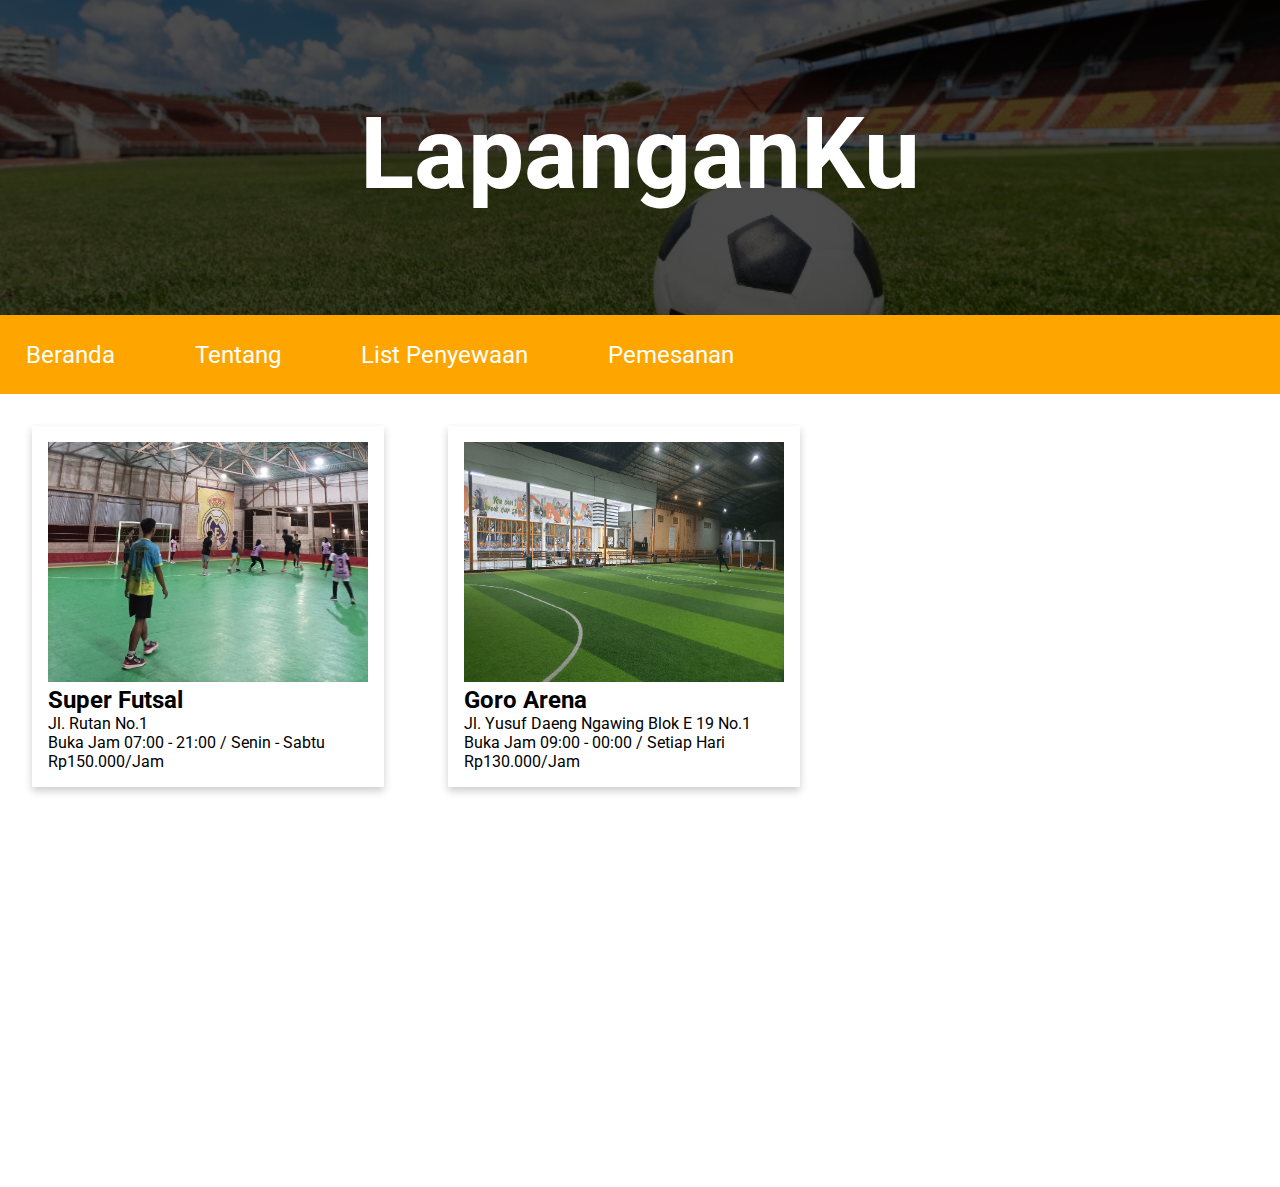
<file: html/index.html>
<!DOCTYPE html>
<html lang="en">
<head>
    <meta charset="UTF-8">
    <meta name="viewport" content="width=device-width, initial-scale=1.0">
    <title>LapanganKu</title>
    <link rel="stylesheet" href="../css/main.css">
</head>
<body>
    <div>
        <div class="MainImage">
            <div class="MainName">
                <h1>LapanganKu</h1>
            </div>
        </div>
        <nav>
            <ul>
                <li><a href="./index.html" class="Beranda">Beranda</a></li>
                <li><a href="./tentang.html" class="Tentang">Tentang</a></li>
                <li><a href="./list.php" class="List">List Penyewaan</a></li>
                <li><a href="./form.php" class="Pemesanan">Pemesanan</a></li>
            </ul>
        </nav>
    </div>

    <div class="BodySection">
        <div class="Card">
            <img src="../image/Lapangan1.jpeg" alt="Lapangan1" class="CardImage">
            <div class="CardTextcontainer">
                <h2>Super Futsal</h2>
                <p>Jl. Rutan No.1</p>
                <p>Buka Jam 07:00 - 21:00 / Senin - Sabtu</p>
                <p>Rp150.000/Jam</p>
            </div>
        </div>
        <div class="Card">
            <img src="../image/Lapangan2.jpeg" alt="Lapangan2" class="CardImage">
            <div class="CardTextcontainer">
                <h2>Goro Arena</h2>
                <p>Jl. Yusuf Daeng Ngawing Blok E 19 No.1 </p>
                <p>Buka Jam 09:00 - 00:00 / Setiap Hari</p>
                <p>Rp130.000/Jam</p>
            </div>
        </div>
        <div class="Youtube">
            <iframe width="500px" height="300px" src="https://www.youtube.com/embed/PHgc8Q6qTjc?si=Srl3UKh74CEDH83E" title="YouTube video player" frameborder="0" allow="accelerometer; autoplay; clipboard-write; encrypted-media; gyroscope; picture-in-picture; web-share" referrerpolicy="strict-origin-when-cross-origin" allowfullscreen></iframe>
        </div>
    </div>

</body>
</html>
</file>
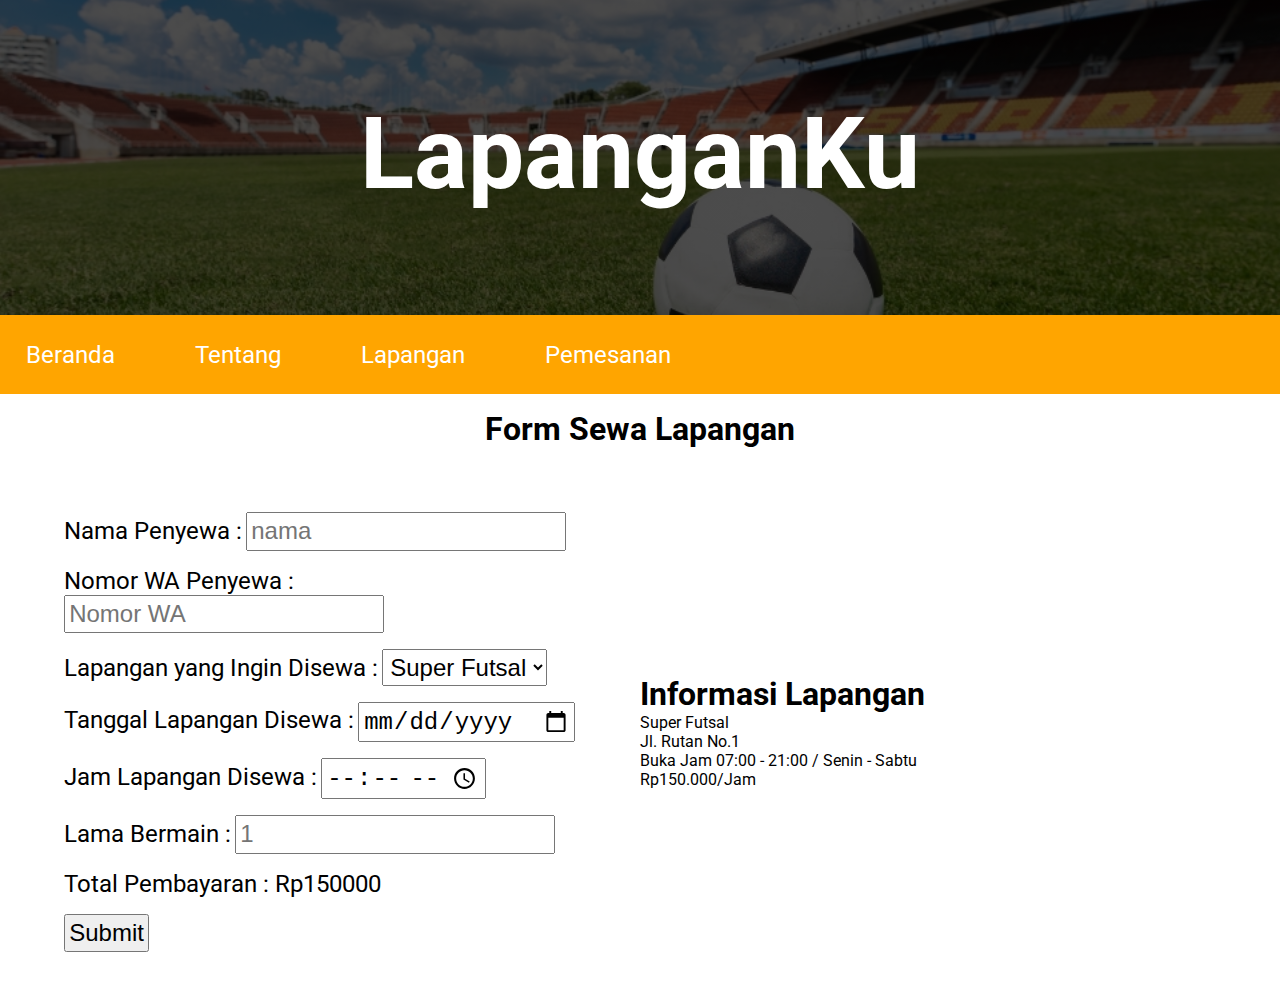
<file: html/form.html>
<!DOCTYPE html>
<html lang="en">
<head>
    <meta charset="UTF-8">
    <meta name="viewport" content="width=device-width, initial-scale=1.0">
    <title>LapanganKu</title>
    <link rel="stylesheet" href="../css/form.css">
    
</head>
<body>
    <div>
        <div class="MainImage">
            <div class="MainName">
                <h1>LapanganKu</h1>
            </div>
        </div>
        <nav>
            <ul>
                <li><a href="./main.html">Beranda</a></li>
                <li><a href="./tentang.html">Tentang</a></li>
                <li><a href="./main.html">Lapangan</a></li>
                <li><a href="./form.html">Pemesanan</a></li>
            </ul>
        </nav>
    </div>

    <h1>Form Sewa Lapangan</h1>
    <div class="MainBody">
        <div class="BodyLeft">
            <form class="FormPesanan" onsubmit="OnInput()">
                <div>
                    <span>Nama Penyewa :</span>     
                    <input type="text" placeholder="nama" name="name" required>
                </div>
                <div>
                    <span>Nomor WA Penyewa :</span>       
                    <input type="text" placeholder="Nomor WA" name="nowa" required>
                </div>
                <div>
                    <span>Lapangan yang Ingin Disewa :</span>     
                    <select name="lapangan" aria-placeholder="lapangan" id="lapangan" required onchange="GantiInformasi()">
                        <option value="1">Super Futsal</option>
                        <option value="2">Goro Arena</option>
                    </select>
                </div>
                <div>
                    <span>Tanggal Lapangan Disewa :</span> 
                    <input type="date" placeholder="Tanggal" nama="tanggal" required>
                </div>
                <div>
                    <span>Jam Lapangan Disewa :</span> 
                    <input id="WaktuMain" type="time" placeholder="Waktu" nama="waktu" step="3600" min="09:00" max="21:00" required>
                </div>
                <div>
                    <span>Lama Bermain :</span> 
                    <input id="JamBermain" type="number" placeholder="1" nama="jam" min="1" required onchange="EditTotal()">
                </div>
                <div>
                    <span>Total Pembayaran : Rp</span><span id="Total">150000</span>
                </div>
                <div>
                    <input type="submit">
                </div>
            </form>
        </div>
        <div class="BodyRight">
            <h3>Informasi Lapangan</h3>
            <p id="NamaLapangan">Super Futsal</p>
            <p id="NamaJalan">Jl. Rutan No.1</p>
            <p id="WaktuBuka">Buka Jam 07:00 - 21:00 / Senin - Sabtu</p>
            <p id="Harga">Rp150.000/Jam</p>
        </div>
    </div>
    <script src="../javascript/form.js"></script>
</body>
</html>
</file>
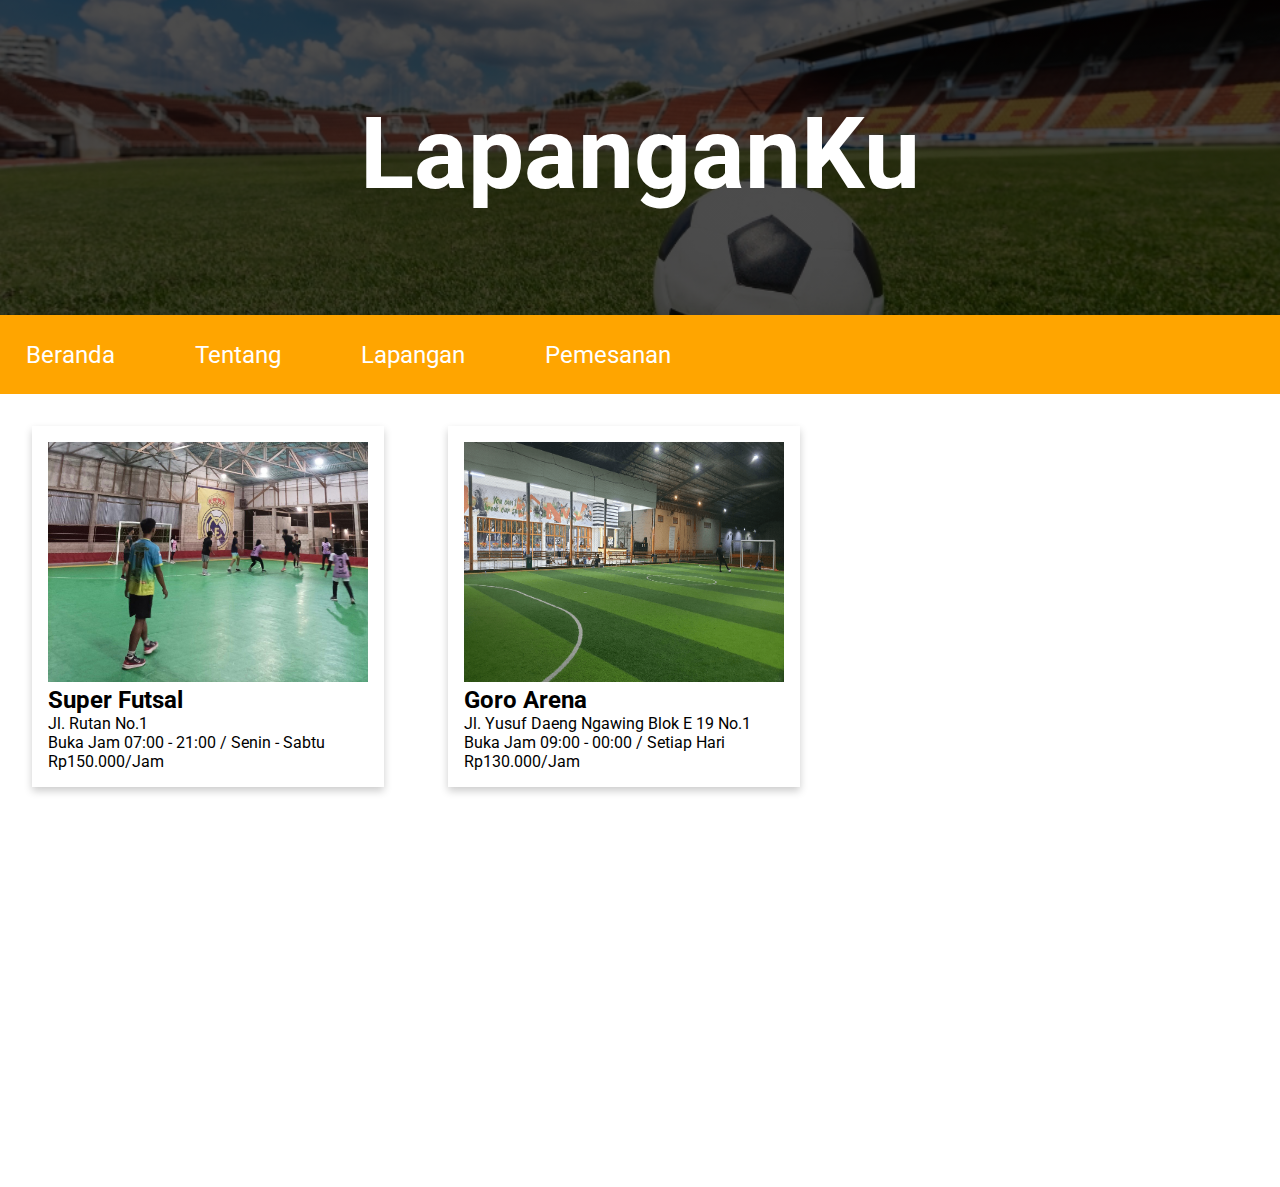
<file: html/main.html>
<!DOCTYPE html>
<html lang="en">
<head>
    <meta charset="UTF-8">
    <meta name="viewport" content="width=device-width, initial-scale=1.0">
    <title>LapanganKu</title>
    <link rel="stylesheet" href="../css/main.css">
</head>
<body>
    <div>
        <div class="MainImage">
            <div class="MainName">
                <h1>LapanganKu</h1>
            </div>
        </div>
        <nav>
            <ul>
                <li><a href="./main.html">Beranda</a></li>
                <li><a href="./tentang.html">Tentang</a></li>
                <li><a href="./main.html">Lapangan</a></li>
                <li><a href="./form.html">Pemesanan</a></li>
            </ul>
        </nav>
    </div>

    <div class="BodySection">
        <div class="Card">
            <img src="../image/Lapangan1.jpeg" alt="Lapangan1" class="CardImage">
            <div class="CardTextcontainer">
                <h2>Super Futsal</h2>
                <p>Jl. Rutan No.1</p>
                <p>Buka Jam 07:00 - 21:00 / Senin - Sabtu</p>
                <p>Rp150.000/Jam</p>
            </div>
        </div>
        <div class="Card">
            <img src="../image/Lapangan2.jpeg" alt="Lapangan2" class="CardImage">
            <div class="CardTextcontainer">
                <h2>Goro Arena</h2>
                <p>Jl. Yusuf Daeng Ngawing Blok E 19 No.1 </p>
                <p>Buka Jam 09:00 - 00:00 / Setiap Hari</p>
                <p>Rp130.000/Jam</p>
            </div>
        </div>
        <div class="Youtube">
            <iframe width="500px" height="300px" src="https://www.youtube.com/embed/PHgc8Q6qTjc?si=Srl3UKh74CEDH83E" title="YouTube video player" frameborder="0" allow="accelerometer; autoplay; clipboard-write; encrypted-media; gyroscope; picture-in-picture; web-share" referrerpolicy="strict-origin-when-cross-origin" allowfullscreen></iframe>
        </div>
    </div>

</body>
</html>
</file>
<file: css/main.css>
@import url('https://fonts.googleapis.com/css2?family=Roboto:wght@400;500;700;900&display=swap');

* {
    margin: 0;
    padding: 0;
}

body{
    font-family: "Roboto", sans-serif;
}

.MainImage{
    max-width: 100%;
    height: 35vh;
    background-repeat: no-repeat;
    align-items: center;
    background-image: linear-gradient(rgba(0, 0, 0, 0.7), rgba(0, 0, 0, 0.7)), url(../image/LapanganBola.jpg);
    background-position: center;
    background-repeat: no-repeat;
    background-size: cover;
    overflow: hidden;
}

.MainName{
    text-align: center;
    position: absolute;
    top: 17%;
    left: 50%;
    transform: translate(-50%, -50%);
    color: white;
    font-size: 50px;
}

nav {
    flex: content;
    background-color: orange;
    padding: .6rem;
}

nav ul{
    list-style: none;
    display: flex;
    gap: 3rem;
}

nav ul li{
    margin : .5rem;
    padding : .5rem;
    border-style: none;
    background: none;
    font-size: 24px;
    color: white;
}

nav ul li a{
    text-decoration: none;
    color: white;
}

@media screen and (max-width: 768px) {
    .MainName{
        font-size: 30px;
    }
    nav ul{
        gap: 1rem;
    }
    nav ul li{
        font-size: 16px;
    }
}

/* Body */

div .BodySection{
    display: flexbox;
    flex-direction: row;
}

.Card {
    width: 25%;
    height: auto;
    box-shadow: 0 4px 8px 0 rgba(0, 0, 0, 0.2);
    border-radius: var(.5rem);
    display: block;
    margin: 2rem;
    padding: 1rem;
    float: left;
}

iframe{
    align-items: center;
    align-self: center;
    margin: 2rem 1rem;
}

.CardImage{
    border-radius: var(--itemBorderRadius);
    overflow: hidden;
}

.Card img{
    width:100%;
    aspect-ratio: 4/3;
}

div .CardContainer{
    height: 60px;
    width: 40px;
    border-radius: .2rem;
}

div .CardImageContainer{
    width: 100%;
    height: 20px
}

img .CardImage{
    height: fit-content;
    width: fit-content;
}

div .CardTextContainer{
    padding: .5rem;
    
}

@media screen and (max-width: 768px) {
    .Card{
        width: 80%;
    }

    iframe{
        width: 100%;
        align-self: center;
    }

    div .Youtube{
        width: 80%;
        align-self: center;
    }

    div .BodySection{
        display:block;
        align-items: center;
        align-content: center;
    }
}
</file>
<file: css/form.css>
@import url('https://fonts.googleapis.com/css2?family=Roboto:wght@400;500;700;900&display=swap');

* {
    margin: 0;
    padding: 0;
}

body{
    font-family: "Roboto", sans-serif;
}

.MainImage{
    max-width: 100%;
    height: 35vh;
    background-repeat: no-repeat;
    align-items: center;
    background-image: linear-gradient(rgba(0, 0, 0, 0.7), rgba(0, 0, 0, 0.7)), url(../image/LapanganBola.jpg);
    background-position: center;
    background-repeat: no-repeat;
    background-size: cover;
    overflow: hidden;
}

.MainName{
    text-align: center;
    position: absolute;
    top: 17%;
    left: 50%;
    transform: translate(-50%, -50%);
    color: white;
    font-size: 50px;
}

nav {
    flex: content;
    background-color: orange;
    padding: .6rem;
}

nav ul{
    list-style: none;
    display: flex;
    gap: 3rem;
}

nav ul li{
    margin : .5rem;
    padding : .5rem;
    border-style: none;
    background: none;
    font-size: 24px;
    color: white;
}

nav ul li a{
    text-decoration: none;
    color: white;
}

@media screen and (max-width: 768px) {
    .MainName{
        font-size: 30px;
    }
    nav ul{
        gap: 1rem;
    }
    nav ul li{
        font-size: 16px;
    }
}

/* Body */

.Pemesanan{
    color: chocolate;
}

.MainBody{
    height: 350px;
    margin: 2rem;
    display: grid;
    grid-template-columns: 1fr 1fr;
    align-items: center;
}

.BodyLeft p{
    font-size: 24px;
}

#BodyRight {
    font-size: 24px;
}

.BodyRight h3{
    font-size: 32px;
}

/* Form  */

h1{
    margin: 1rem;
    text-align: center;
}

.FormPesanan{
    margin: 2rem;
}

.FormPesanan input{
    font-size: 24px;
    padding: .2rem;
}

.FormPesanan select{
    font-size: 24px;
    padding: .2rem;
}

.FormPesanan div{
    margin: 1rem 0;
}

.FormPesanan span{
    font-size: 24px;
}

.FormPesanan .TombolInput{
    font-size: 24px;
    padding: .2rem;
}

@media screen and (max-width: 768px) {
    div .MainBody{
        display:block;
        align-items: center;
        align-content: center;
    }

    div .BodyRight{
        display: none;
    }

    .FormPesanan input, .FormPesanan select, .FormPesanan span{
        font-size: 16px;
    }
    
    .FormPesanan .TombolInput{
        font-size: 24px;
        padding: .2rem;
    }
}
</file>
